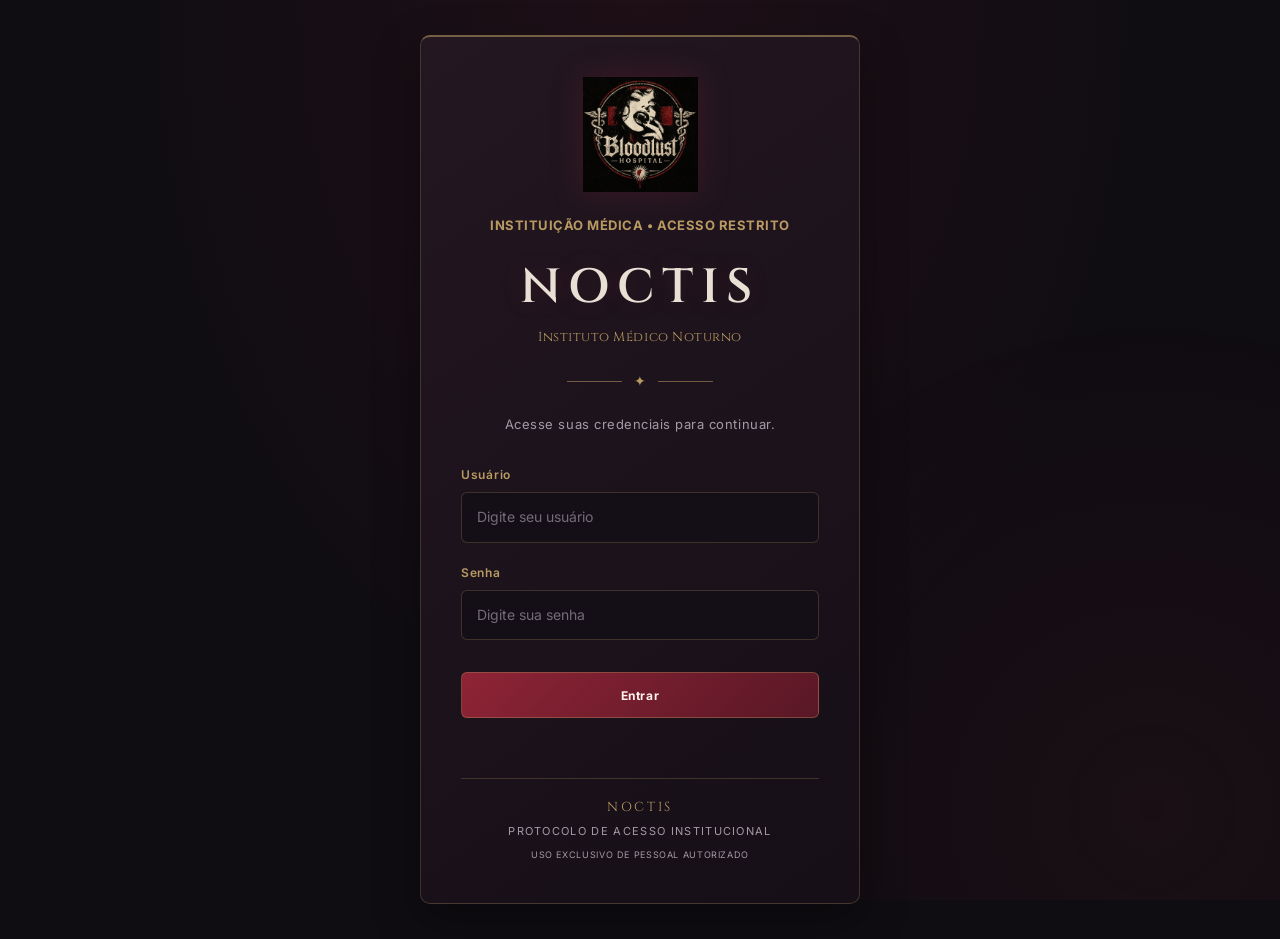
<file: index.html>
<!DOCTYPE html>
<html lang="pt-BR">
<head>
    <meta charset="UTF-8">
    <meta name="viewport" content="width=device-width, initial-scale=1.0">

    <title>Sistema Hospitalar</title>

    <link rel="stylesheet" href="style.css">
</head>

<body>

    <main class="login-page">

        <section class="container">

           <div class="logo-container">
    <img
        src="vampiro2.png"
        alt="Emblema do Instituto Noctis"
        class="logo"
    >
</div>

<header class="login-header">
    <p class="institution-label">INSTITUIÇÃO MÉDICA • ACESSO RESTRITO</p>

    <h1>NOCTIS</h1>

    <p class="institution-subtitle">
        Instituto Médico Noturno
    </p>

    <div class="gothic-divider">
        <span>✦</span>
    </div>

    <p>Acesse suas credenciais para continuar.</p>
</header>

            <form id="formLogin">

                <div class="campo">
                    <label for="usuario">Usuário</label>
                    <input
                        id="usuario"
                        name="usuario"
                        type="text"
                        placeholder="Digite seu usuário"
                        autocomplete="username"
                        required
                    >
                </div>

                <div class="campo">
                    <label for="senha">Senha</label>
                    <input
                        id="senha"
                        name="senha"
                        type="password"
                        placeholder="Digite sua senha"
                        autocomplete="current-password"
                        required
                    >
                </div>

                <button id="botaoEntrar" type="submit">
                    Entrar
                </button>

                <p id="mensagem" role="status" aria-live="polite"></p>

            </form>

            <footer class="login-footer">
    <span>NOCTIS</span>
    <p>Protocolo de acesso institucional</p>
    <small>USO EXCLUSIVO DE PESSOAL AUTORIZADO</small>
</footer>

        </section>

    </main>

    <script>
        const formLogin = document.getElementById("formLogin");
        const botaoEntrar = document.getElementById("botaoEntrar");
        const mensagem = document.getElementById("mensagem");

        function mostrarMensagem(texto, tipo = "erro") {
            mensagem.textContent = texto;
            mensagem.className = tipo;
        }

        formLogin.addEventListener("submit", async function(event) {
            event.preventDefault();

            const usuario = document.getElementById("usuario").value.trim();
            const senha = document.getElementById("senha").value;

            if (!usuario || !senha) {
                mostrarMensagem("Preencha o usuário e a senha.");
                return;
            }

            botaoEntrar.disabled = true;
            botaoEntrar.textContent = "Entrando...";
            mostrarMensagem("");

            try {
                const resposta = await fetch("http://localhost:3000/login", {
                    method: "POST",
                    headers: {
                        "Content-Type": "application/json"
                    },
                    body: JSON.stringify({ usuario, senha })
                });

                let dados;

                try {
                    dados = await resposta.json();
                } catch {
                    throw new Error("O servidor retornou uma resposta inválida.");
                }

                if (!resposta.ok) {
                    throw new Error(
                        dados.mensagem || "Não foi possível realizar o login."
                    );
                }

                const paginas = {
                    triagem: "triagem.html",
                    medico: "medico.html",
                    atendimento: "atendimento.html",
                    admin: "admin.html",
                    administrador: "admin.html"
                };

                const destino = paginas[dados.tipo];

                if (!destino) {
                    mostrarMensagem("Usuário ou senha inválidos.");
                    return;
                }

                window.location.href = destino;

            } catch (erro) {
                console.error("Erro no login:", erro);

                mostrarMensagem(
                    erro.message.includes("Failed to fetch")
                        ? "Não foi possível conectar ao servidor. Verifique se ele está ligado."
                        : erro.message
                );

            } finally {
                botaoEntrar.disabled = false;
                botaoEntrar.textContent = "Entrar";
            }
        });

        // Atalho visual para abrir a página administrativa.
        // A autorização real deve ser validada pelo servidor.
        document.addEventListener("keydown", function(event) {
            if (
                event.ctrlKey &&
                event.altKey &&
                event.key.toLowerCase() === "a"
            ) {
                event.preventDefault();
                window.location.href = "admin.html";
            }
        });
    </script>

</body>
</html>
</file>
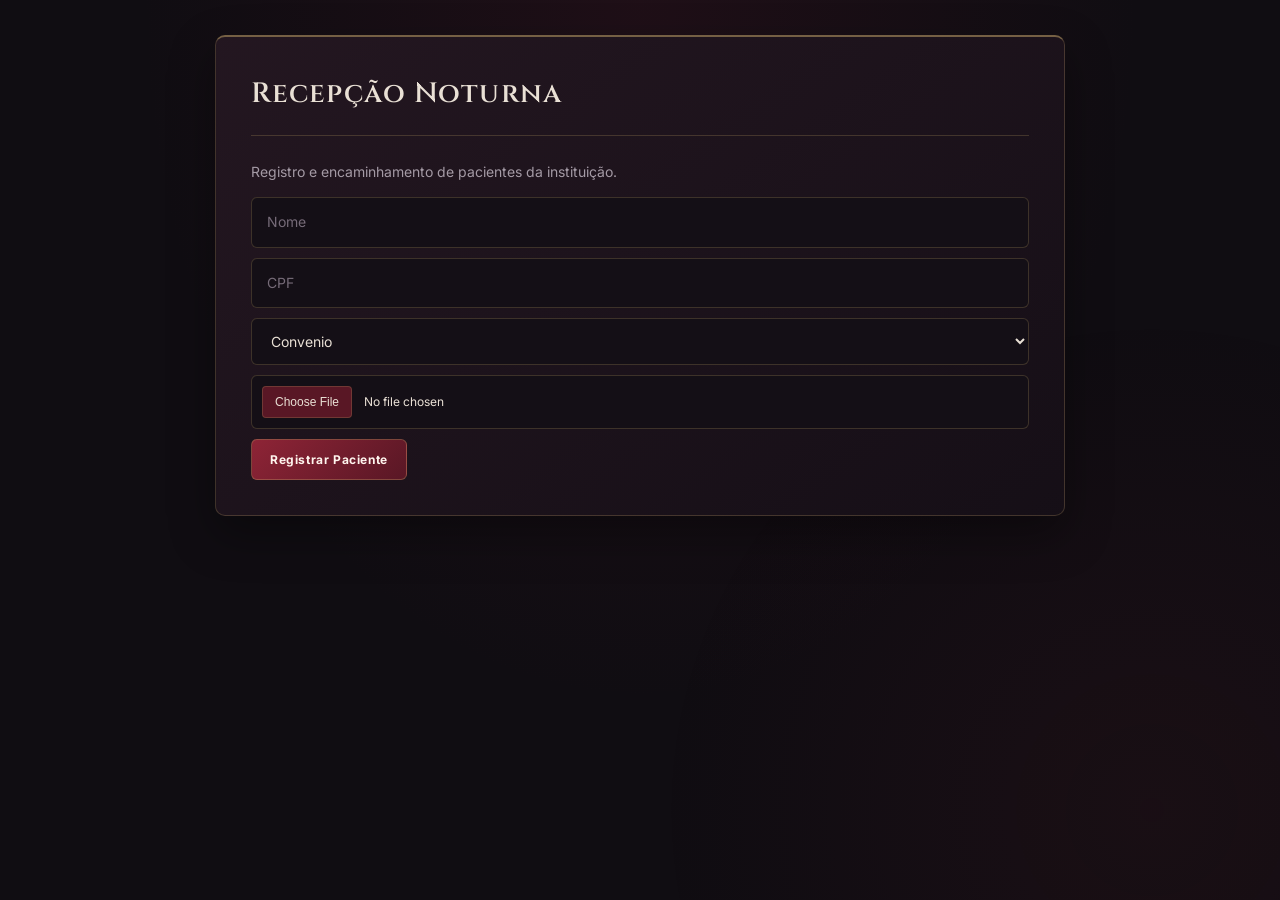
<file: atendimento.html>
<!DOCTYPE html>
<html>
<head><link rel="stylesheet" href="style.css">
<body>
<div class="container">
<h2>Recepção Noturna</h2>
<p>Registro e encaminhamento de pacientes da instituição.</p>

<input id="nome" placeholder="Nome">
<input id="cpf" placeholder="CPF">

<select id="tipo">
  <option>Convenio</option>
  <option>Particular</option>
</select>

<input type="file" id="foto">

<button onclick="cadastrar()">Registrar Paciente</button>
</div>

<script>
function cadastrar(){
 fetch("http://localhost:3000/atendimento",{
  method:"POST",
  headers:{"Content-Type":"application/json"},
  body: JSON.stringify({
    nome: nome.value,
    cpf: cpf.value,
    tipo: tipo.value
  })
 });
 alert("Paciente enviado para triagem");
}
</script>
</body>
</html>
</file>
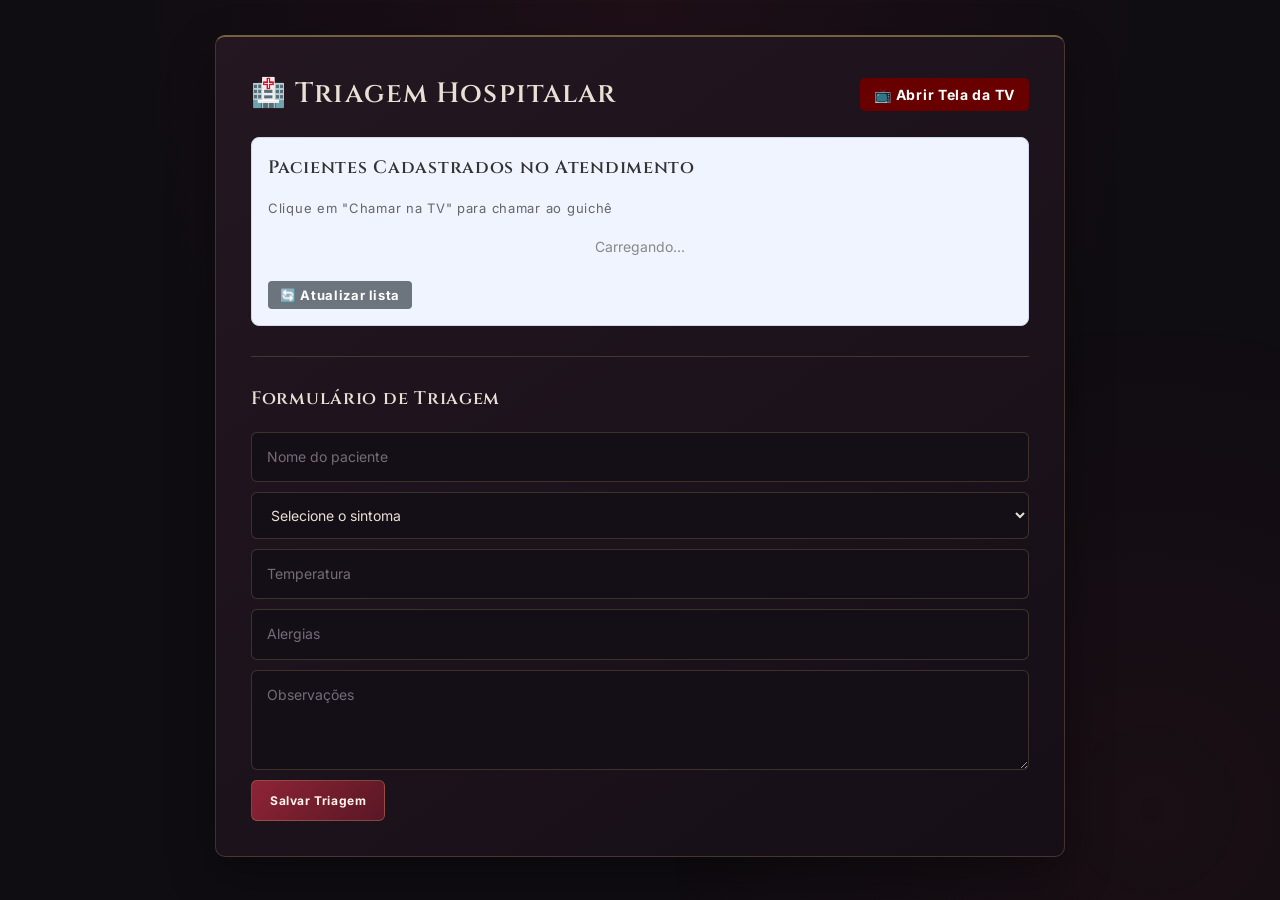
<file: triagem.html>
<!DOCTYPE html>
<html lang="pt-br">
<head>
<meta charset="UTF-8">
<title>Triagem</title>
<link rel="stylesheet" href="style.css">
<style>
  .btn-tv {
    background: #6b0210;
    color: white;
    border: none;
    padding: 8px 14px;
    border-radius: 5px;
    cursor: pointer;
    font-size: 14px;
    margin-left: 8px;
  }
  .btn-tv:hover { background: #320202; }

  .pacientes-fila {
    margin-bottom: 30px;
    background: #f0f4ff;
    border-radius: 8px;
    padding: 16px;
    border: 1px solid #d0d8f0;
  }
  .pacientes-fila h3 {
    margin-top: 0;
    color: #333;
    display: flex;
    justify-content: space-between;
    align-items: center;
  }
  .pacientes-fila h3 span {
    font-size: 13px;
    font-weight: normal;
    color: #666;
  }
  .fila-item {
    display: flex;
    align-items: center;
    justify-content: space-between;
    background: white;
    border-radius: 6px;
    padding: 10px 14px;
    margin-bottom: 8px;
    border: 1px solid #dce4ff;
  }
  .fila-item strong { font-size: 15px; }
  .fila-item small { color: #888; font-size: 12px; }
  .btn-abrir-tv {
    display: inline-block;
    background: #680000;
    color: white;
    padding: 8px 14px;
    border-radius: 5px;
    font-size: 14px;
    text-decoration: none;
    cursor: pointer;
    border: none;
  }
  .btn-abrir-tv:hover { background: #4e0000; }
</style>
</head>

<body>
<div class="container">

  <!-- Cabeçalho com botão da TV -->
  <div style="display:flex; justify-content:space-between; align-items:center; margin-bottom:20px;">
    <h2 style="margin:0;">🏥 Triagem Hospitalar</h2>
    <button class="btn-abrir-tv" onclick="window.open('tv.html','_blank')">📺 Abrir Tela da TV</button>
  </div>

  <!-- Fila de pacientes do Atendimento criada para mostrar quem pode ser chamado na TV -->
  <div class="pacientes-fila">
    <h3>
      Pacientes Cadastrados no Atendimento
      <span>Clique em "Chamar na TV" para chamar ao guichê</span>
    </h3>
    <div id="fila-pacientes">
      <p style="color:#888; text-align:center;">Carregando...</p>
    </div>
    <button onclick="carregarPacientes()" style="margin-top:8px; 
    background:#6c757d; 
    color:white; 
    border:none; 
    padding:6px 12px; 
    border-radius:4px; 
    cursor:pointer; 
    font-size:13px;">🔄 Atualizar lista</button>
  </div>

  <hr>

  <h3>Formulário de Triagem</h3>
  <input id="nome" placeholder="Nome do paciente">

  <select id="sintoma">
    <option value="">Selecione o sintoma</option>
    <option value="dor_leve">Dor leve</option>
    <option value="resfriado">Resfriado</option>
    <option value="coriza">Coriza</option>
    <option value="tosse">Tosse</option>
    <option value="febre">Febre</option>
    <option value="vomito">Vômito</option>
    <option value="diarreia">Diarreia</option>
    <option value="falta_ar_moderada">Falta de ar moderada</option>
    <option value="falta_ar_grave">Falta de ar grave</option>
    <option value="infarto">Suspeita de infarto</option>
    <option value="avc">Suspeita de AVC</option>
    <option value="convulsao">Convulsão</option>
    <option value="hemorragia">Hemorragia</option>
  </select>

  <input id="temp" type="number" placeholder="Temperatura">
  <input id="alergia" placeholder="Alergias">
  <textarea id="observacao" placeholder="Observações"></textarea>

  <div id="resultado"></div>

  <button onclick="salvar()">Salvar Triagem</button>

</div>

<script>

function carregarPacientes() {
  fetch("/pacientes")
    .then(r => r.json())
    .then(pacientes => {
      const div = document.getElementById("fila-pacientes");

      // Mostra apenas os com status "triagem"
      const fila = pacientes.filter(p => p.status === "triagem");

      if (fila.length === 0) {
        div.innerHTML = "<p style='color:#888; text-align:center;'>Nenhum paciente aguardando.</p>";
        return;
      }

      div.innerHTML = "";
      fila.forEach(p => {
        const item = document.createElement("div");
        item.className = "fila-item";
        item.innerHTML = `
          <div>
            <strong>${p.nome}</strong><br>
            <small>CPF: ${p.cpf || "—"} | Tipo: ${p.tipo || "—"}</small>
          </div>
          <button class="btn-tv" onclick="chamarNaTV('${p.nome}')">📺 Chamar na TV</button>
        `;
        div.appendChild(item);
      });
    })
    .catch(() => {
      document.getElementById("fila-pacientes").innerHTML =
        "<p style='color:red;'>Erro ao carregar pacientes.</p>";
    });
}

// Função criada para enviar o nome do paciente para a TV quando ele for chamado no guichê.
function chamarNaTV(nome) {
  fetch("/tv/chamar", {
    method: "POST",
    headers: { "Content-Type": "application/json" },
    body: JSON.stringify({
      localTipo: "GUICHÊ",
      localNumero: "01",
      paciente: nome
    })
  })
  .then(r => r.json())
  .then(() => {
    alert("✅ " + nome + " foi chamado na TV para o Guichê 01!");
  });
}

function classificarRisco(sintoma, temperatura) {
  const vermelhos = ["infarto","avc","convulsao","hemorragia","falta_ar_grave"];
  const amarelos = ["febre","vomito","diarreia","falta_ar_moderada"];
  if (temperatura >= 39) return "vermelho";
  if (vermelhos.includes(sintoma)) return "vermelho";
  if (amarelos.includes(sintoma)) return "amarelo";
  return "verde";
}


async function salvar() {
  const nome = document.getElementById("nome").value.trim();
  const sintoma = document.getElementById("sintoma").value;
  const campoTemp = document.getElementById("temp").value;
  const temperatura = campoTemp === "" ? null : Number(campoTemp);
  const alergia = document.getElementById("alergia").value;
  const observacao = document.getElementById("observacao").value;

  if (!nome) {
    alert("Informe o nome do paciente.");
    return;
  }

  const risco = classificarRisco(
    sintoma,
    temperatura === null ? 0 : temperatura
  );

  try {
    const resposta = await fetch("/triagem", {
      method: "POST",
      headers: {
        "Content-Type": "application/json"
      },
      body: JSON.stringify({
        nome,
        sintoma,
        temperatura,
        alergia,
        observacao,
        risco
      })
    });

    const data = await resposta.json();

    if (!resposta.ok) {
      throw new Error(data.erro || "Não foi possível salvar a triagem.");
    }

    const resultado = document.getElementById("resultado");
    resultado.className = risco;
    resultado.textContent = "Classificação: " + risco.toUpperCase();

    alert("Triagem salva! O paciente já pode aparecer no painel médico.");

    document.getElementById("nome").value = "";
    document.getElementById("sintoma").value = "";
    document.getElementById("temp").value = "";
    document.getElementById("alergia").value = "";
    document.getElementById("observacao").value = "";

    carregarPacientes();

  } catch (erro) {
    console.error("Erro ao salvar triagem:", erro);
    alert("Erro ao salvar a triagem: " + erro.message);
  }
}


// Atualiza a lista automaticamente a cada 10 segundos
setInterval(carregarPacientes, 10000);

</script>

</body>
</html>
</file>
<file: style.css>
/* =====================================================
   NOCTIS — INSTITUTO MÉDICO NOTURNO
   Identidade visual: Gothic Medical / Dark Luxury
   ===================================================== */

@import url('https://fonts.googleapis.com/css2?family=Cinzel:wght@400;500;600;700&family=Inter:wght@400;500;600;700&display=swap');

:root {
    --bg-main: #100d12;
    --bg-panel: #1b1119;
    --bg-card: #241721;
    --bg-input: #140f16;

    --blood: #8e2436;
    --blood-light: #b53a4d;
    --blood-dark: #591725;

    --gold: #b89a62;
    --gold-soft: #756044;

    --text-main: #e9e0d5;
    --text-muted: #a49aa5;

    --border: rgba(184, 154, 98, 0.25);
    --border-strong: rgba(184, 154, 98, 0.55);

    --success: #759b83;
    --warning: #c6a15d;
    --danger: #c24b59;

    --shadow: 0 18px 45px rgba(0, 0, 0, 0.35);

    --radius: 10px;
    --transition: 0.25s ease;
}

/* ================= BASE ================= */

* {
    box-sizing: border-box;
}

html {
    scroll-behavior: smooth;
}

body {
    margin: 0;
    min-height: 100vh;
    padding: 35px 20px;

    background:
        radial-gradient(
            ellipse at top,
            rgba(91, 24, 44, 0.20),
            transparent 55%
        ),
        var(--bg-main);

    color: var(--text-main);
    font-family: 'Inter', sans-serif;
    font-size: 14px;
    line-height: 1.6;
}

body::before {
    content: "";
    position: fixed;
    inset: 0;
    pointer-events: none;
    z-index: -1;

    background:
        radial-gradient(
            circle at 90% 90%,
            rgba(142, 36, 54, 0.08),
            transparent 35%
        );
}

/* ================= TIPOGRAFIA ================= */

h1,
h2,
h3,
h4 {
    font-family: 'Cinzel', Georgia, serif;
    font-weight: 600;
    letter-spacing: 0.04em;
    color: var(--text-main);
}

h1 {
    font-size: clamp(25px, 3vw, 36px);
}

h2 {
    font-size: clamp(21px, 2.5vw, 28px);
    margin-top: 0;
}

h3 {
    font-size: 18px;
}

p {
    color: var(--text-muted);
}

b,
strong {
    color: var(--gold);
}

hr {
    border: none;
    border-top: 1px solid var(--border);
    margin: 28px 0;
}

/* ================= CONTAINER ================= */

.container {
    width: min(100%, 850px);
    margin: 0 auto;
    padding: 35px;

    background: linear-gradient(
        145deg,
        rgba(36, 23, 33, 0.98),
        rgba(22, 15, 23, 0.98)
    );

    border: 1px solid var(--border);
    border-top: 2px solid var(--gold-soft);
    border-radius: var(--radius);

    box-shadow: var(--shadow);
    position: relative;
}

.container > h2:first-child {
    padding-bottom: 18px;
    border-bottom: 1px solid var(--border);
    margin-bottom: 25px;
}

/* ================= LOGO ================= */

.logo-container {
    display: flex;
    justify-content: center;
    align-items: center;
    margin-bottom: 22px;
}

.logo {
    width: 115px;
    height: 115px;
    object-fit: contain;

    filter: drop-shadow(0 0 15px rgba(142, 36, 54, 0.25));
}

.logo-container img {
    max-width: 100%;
}

/* ================= LOGIN ================= */

.login-page {
    min-height: calc(100vh - 70px);
    display: flex;
    align-items: center;
    justify-content: center;
}

.login-page .container {
    width: min(100%, 440px);
    padding: 40px;
}

.login-header {
    text-align: center;
    margin-bottom: 30px;
}

.login-header h1 {
    font-size: clamp(22px, 4vw, 29px);
    margin-bottom: 8px;
}

.login-header p {
    font-size: 13px;
    letter-spacing: 0.04em;
}

.login-footer {
    text-align: center;
    margin-top: 28px;
    padding-top: 18px;
    border-top: 1px solid var(--border);

    color: var(--text-muted);
    font-size: 11px;
    letter-spacing: 0.12em;
    text-transform: uppercase;
}

/* ================= CAMPOS ================= */

.campo {
    margin-bottom: 20px;
}

label {
    display: block;
    color: var(--gold);
    font-size: 12px;
    font-weight: 600;
    letter-spacing: 0.06em;
    margin-bottom: 8px;
}

input,
select,
textarea {
    display: block;
    width: 100%;
    min-width: 0;

    margin: 10px 0;
    padding: 13px 15px;

    background: var(--bg-input);
    color: var(--text-main);

    border: 1px solid var(--border);
    border-radius: 6px;

    font: inherit;
    outline: none;

    transition:
        border-color var(--transition),
        box-shadow var(--transition),
        background var(--transition);
}

.campo input,
.campo select,
.campo textarea {
    margin-top: 0;
}

input::placeholder,
textarea::placeholder {
    color: #766b78;
}

input:focus,
select:focus,
textarea:focus {
    border-color: var(--gold);
    box-shadow: 0 0 0 3px rgba(184, 154, 98, 0.10);
    background: #19111a;
}

input[readonly] {
    color: var(--gold);
    background: #21151e;
    cursor: default;
}

input[type="file"] {
    padding: 10px;
    font-size: 12px;
}

input[type="file"]::file-selector-button {
    border: 1px solid var(--border);
    border-radius: 4px;
    padding: 8px 12px;
    margin-right: 12px;

    background: var(--blood-dark);
    color: var(--text-main);
    cursor: pointer;
}

select {
    cursor: pointer;
}

select option {
    background: var(--bg-panel);
    color: var(--text-main);
}

textarea {
    min-height: 100px;
    resize: vertical;
}

/* ================= BOTÕES ================= */

button,
.btn-tv,
.btn-abrir-tv {
    display: inline-flex;
    align-items: center;
    justify-content: center;
    gap: 8px;

    padding: 12px 18px;

    background: linear-gradient(
        135deg,
        var(--blood),
        var(--blood-dark)
    );

    color: #fff5ee;
    border: 1px solid rgba(184, 154, 98, 0.35);
    border-radius: 6px;

    font-family: 'Inter', sans-serif;
    font-size: 12px;
    font-weight: 700;
    letter-spacing: 0.05em;

    cursor: pointer;
    transition:
        transform var(--transition),
        background var(--transition),
        border-color var(--transition),
        box-shadow var(--transition);
}

button:hover,
.btn-tv:hover,
.btn-abrir-tv:hover {
    background: linear-gradient(
        135deg,
        var(--blood-light),
        var(--blood)
    );

    border-color: var(--gold);
    box-shadow: 0 5px 18px rgba(142, 36, 54, 0.20);
    transform: translateY(-1px);
}

button:active {
    transform: translateY(0);
}

button:disabled {
    opacity: 0.55;
    cursor: wait;
    transform: none;
    box-shadow: none;
}

form button {
    width: 100%;
    margin-top: 8px;
}

.login-page button {
    min-height: 46px;
    margin-top: 12px;
}

/* ================= LINKS ================= */

a {
    color: var(--gold);
    transition: color var(--transition);
}

a:hover {
    color: #e1c58e;
}

/* ================= CARDS ================= */

.card {
    padding: 22px;
    margin: 16px 0;

    background: linear-gradient(
        135deg,
        var(--bg-card),
        #191119
    );

    border: 1px solid var(--border);
    border-left: 3px solid var(--blood);
    border-radius: 8px;

    box-shadow: 0 8px 22px rgba(0, 0, 0, 0.14);

    transition:
        border-color var(--transition),
        transform var(--transition);
}

.card:hover {
    border-color: var(--border-strong);
    transform: translateY(-2px);
}

.card h3 {
    margin-top: 0;
    color: var(--text-main);
}

.card p {
    margin: 10px 0;
    overflow-wrap: anywhere;
}

#listaUsuarios,
#listaMedicacoes,
#triagens {
    margin-top: 18px;
}

#listaUsuarios:empty::after,
#listaMedicacoes:empty::after,
#triagens:empty::after {
    content: "Nenhum registro disponível.";
    display: block;
    padding: 20px;
    color: var(--text-muted);
    text-align: center;
}

/* ================= FILA DE PACIENTES ================= */

.pacientes-fila {
    margin-bottom: 30px;
    padding: 20px;

    background: rgba(16, 13, 18, 0.55);
    border: 1px solid var(--border);
    border-radius: 8px;
}

.pacientes-fila h3 {
    display: flex;
    justify-content: space-between;
    align-items: center;
    gap: 15px;
    flex-wrap: wrap;
    margin-top: 0;
}

.pacientes-fila h3 span {
    font-family: 'Inter', sans-serif;
    font-size: 11px;
    font-weight: 400;
    color: var(--text-muted);
}

.fila-item {
    display: flex;
    align-items: center;
    justify-content: space-between;
    gap: 16px;

    padding: 15px;
    margin-bottom: 10px;

    background: var(--bg-card);
    border: 1px solid var(--border);
    border-radius: 6px;
}

.fila-item strong {
    font-size: 14px;
}

.fila-item small {
    color: var(--text-muted);
    font-size: 11px;
}

/* ================= CONSULTÓRIO ================= */

.consultorio-input {
    display: flex;
    align-items: center;
    flex-wrap: wrap;
    gap: 12px;

    margin-bottom: 22px;
    padding: 16px;

    background: rgba(16, 13, 18, 0.7);
    border: 1px solid var(--border);
    border-radius: 8px;
}

.consultorio-input label {
    margin: 0;
}

.consultorio-input input {
    width: 75px;
    margin: 0;

    text-align: center;
    font-size: 17px;
    font-weight: 700;
}

.consultorio-input span {
    color: var(--text-muted) !important;
    font-size: 12px !important;
}

/* ================= CLASSIFICAÇÃO DE RISCO ================= */

.vermelho {
    color: #ff8290;
}

.amarelo {
    color: #e2c078;
}

.verde {
    color: #8ec5a0;
}

#resultado {
    margin: 15px 0;
    padding: 12px 15px;

    background: var(--bg-input);
    border: 1px solid var(--border);
    border-radius: 6px;

    font-weight: 700;
    text-align: center;
    text-transform: uppercase;
    letter-spacing: 0.06em;
}

#resultado:empty {
    display: none;
}

#resultado.vermelho {
    background: rgba(194, 75, 89, 0.12);
    border-color: rgba(194, 75, 89, 0.55);
}

#resultado.amarelo {
    background: rgba(198, 161, 93, 0.10);
    border-color: rgba(198, 161, 93, 0.45);
}

#resultado.verde {
    background: rgba(117, 155, 131, 0.10);
    border-color: rgba(117, 155, 131, 0.45);
}

/* ================= MENSAGENS ================= */

#mensagem {
    min-height: 20px;
    font-size: 12px;
    text-align: center;
}

#mensagem.erro {
    color: #ff8995;
}

#mensagem.sucesso {
    color: #8ec5a0;
}

/* ================= ESTADOS VAZIOS ================= */

#listaUsuarios:has(> p),
#listaMedicacoes:has(> p),
#triagens:has(> p),
#fila-pacientes:has(> p) {
    color: var(--text-muted);
    text-align: center;
}

/* ================= ACESSIBILIDADE ================= */

:focus-visible {
    outline: 2px solid var(--gold);
    outline-offset: 3px;
}

::selection {
    background: var(--blood);
    color: white;
}

/* ================= RESPONSIVIDADE ================= */

@media (max-width: 600px) {
    body {
        padding: 16px 10px;
    }

    .container {
        padding: 22px 16px;
    }

    .login-page {
        min-height: calc(100vh - 32px);
    }

    .login-page .container {
        padding: 28px 20px;
    }

    .logo {
        width: 90px;
        height: 90px;
    }

    .fila-item {
        align-items: flex-start;
        flex-direction: column;
    }

    .fila-item button {
        width: 100%;
    }

    .consultorio-input {
        align-items: flex-start;
        flex-direction: column;
    }

    .consultorio-input input {
        width: 100%;
    }

    .pacientes-fila h3 {
        align-items: flex-start;
        flex-direction: column;
    }
}

/* Identidade institucional NOCTIS */

.institution-label {
    color: var(--gold);
    font-size: 9px;
    font-weight: 700;
    letter-spacing: 0.18em;
    line-height: 1.8;
}

.login-header h1 {
    font-size: clamp(35px, 6vw, 48px);
    letter-spacing: 0.16em;
    margin: 12px 0 0;

    color: var(--text-main);
    text-shadow: 0 0 25px rgba(142, 36, 54, 0.2);
}

.institution-subtitle {
    color: var(--gold);
    font-family: 'Cinzel', Georgia, serif;
    font-size: 12px;
    letter-spacing: 0.08em;
    margin-top: 0;
}

.gothic-divider {
    display: flex;
    align-items: center;
    justify-content: center;
    gap: 12px;
    margin: 22px 0;
    color: var(--gold);
}

.gothic-divider::before,
.gothic-divider::after {
    content: "";
    width: 55px;
    height: 1px;
    background: var(--border-strong);
}

.login-footer span {
    font-family: 'Cinzel', Georgia, serif;
    font-size: 13px;
    letter-spacing: 0.2em;
    color: var(--gold);
}

.login-footer p {
    font-size: 11px;
    margin: 5px 0;
}

.login-footer small {
    font-size: 9px;
    letter-spacing: 0.07em;
    color: var(--text-muted);
}
</file>
